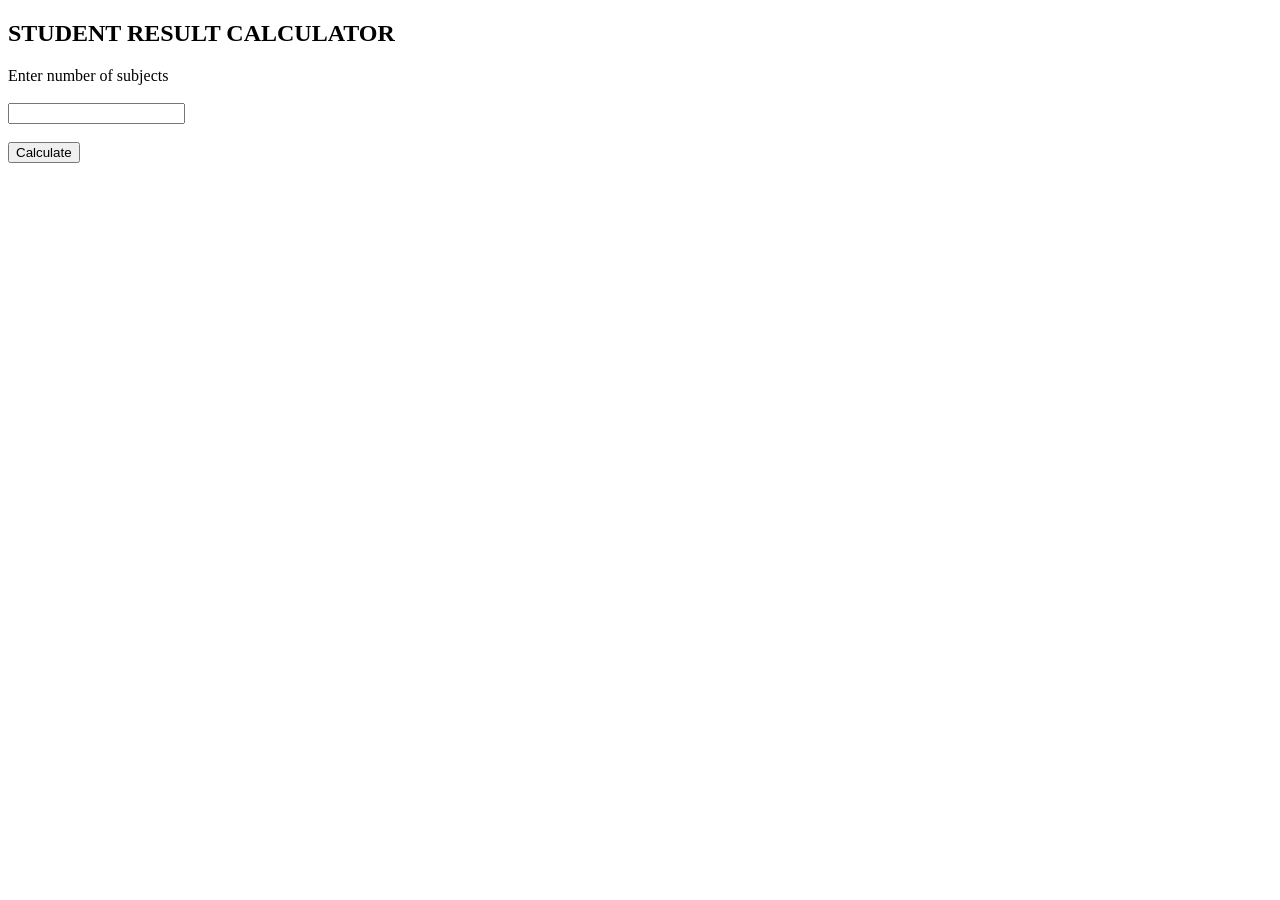
<file: index.html>
<!DOCTYPE html>
<html lang="en">
<head>
    <meta charset="UTF-8">
    <meta name="viewport" content="width=device-width, initial-scale=1.0">
    <title>Document</title>
</head>
<body>
    <h2>STUDENT RESULT CALCULATOR</h2>
    <label>Enter number of subjects</label><br> <br>
    <input type="number" id="subjects"><br> <br>
    <button onclick='calculateMarks()'>Calculate</button><br> <br>

    <div id="total"></div>
    <div id="average"></div>
    <div id="grade"></div>
    <div id="result"></div>

    <script src="main.js"></script>
</body>
</html>
</file>
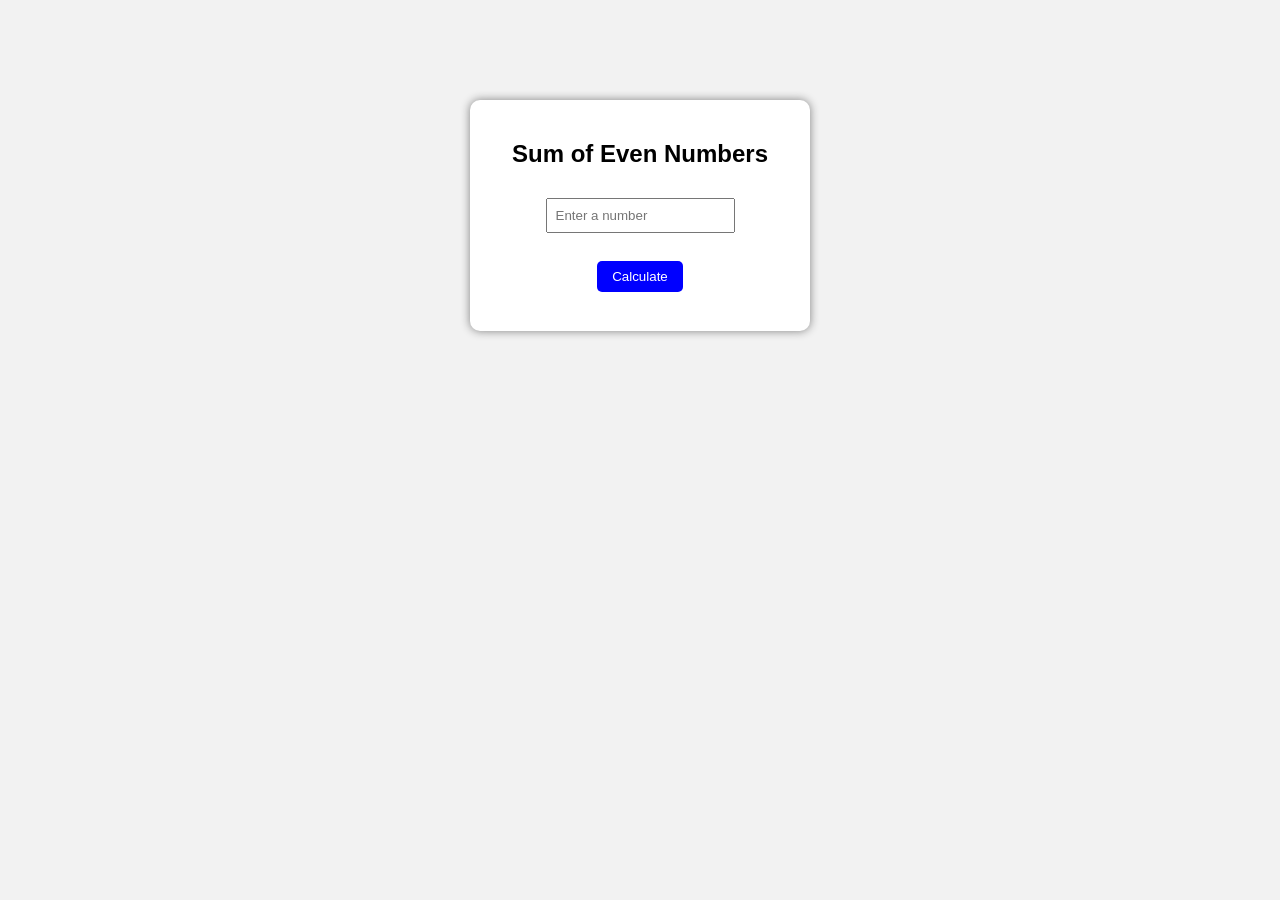
<file: Midterm2.html>
<!DOCTYPE html>
<html>
<head>
<title>Sum of Even Numbers</title>

<style>
body{
    font-family: Arial;
    text-align: center;
    background-color: #f2f2f2;
}

.container{
    background: white;
    width: 300px;
    padding: 20px;
    margin: 100px auto;
    border-radius: 10px;
    box-shadow: 0 0 10px gray;
}

input{
    padding: 8px;
    margin: 10px;
}

button{
    padding: 8px 15px;
    background: blue;
    color: white;
    border: none;
    border-radius: 5px;
}
</style>

<script>
function calculate(){
    let n = document.getElementById("num").value;
    let sum = 0;

    for(let i = 1; i <= n; i++){
        if(i % 2 == 0){
            sum = sum + i;
        }
    }

    document.getElementById("result").innerHTML =
    "Sum of even numbers from 1 to " + n + " is: " + sum;
}
</script>

</head>

<body>

<div class="container">
<h2>Sum of Even Numbers</h2>

<input type="number" id="num" placeholder="Enter a number">

<br><br>

<button onclick="calculate()">Calculate</button>

<h3 id="result"></h3>

</div>

</body>
</html>
</file>
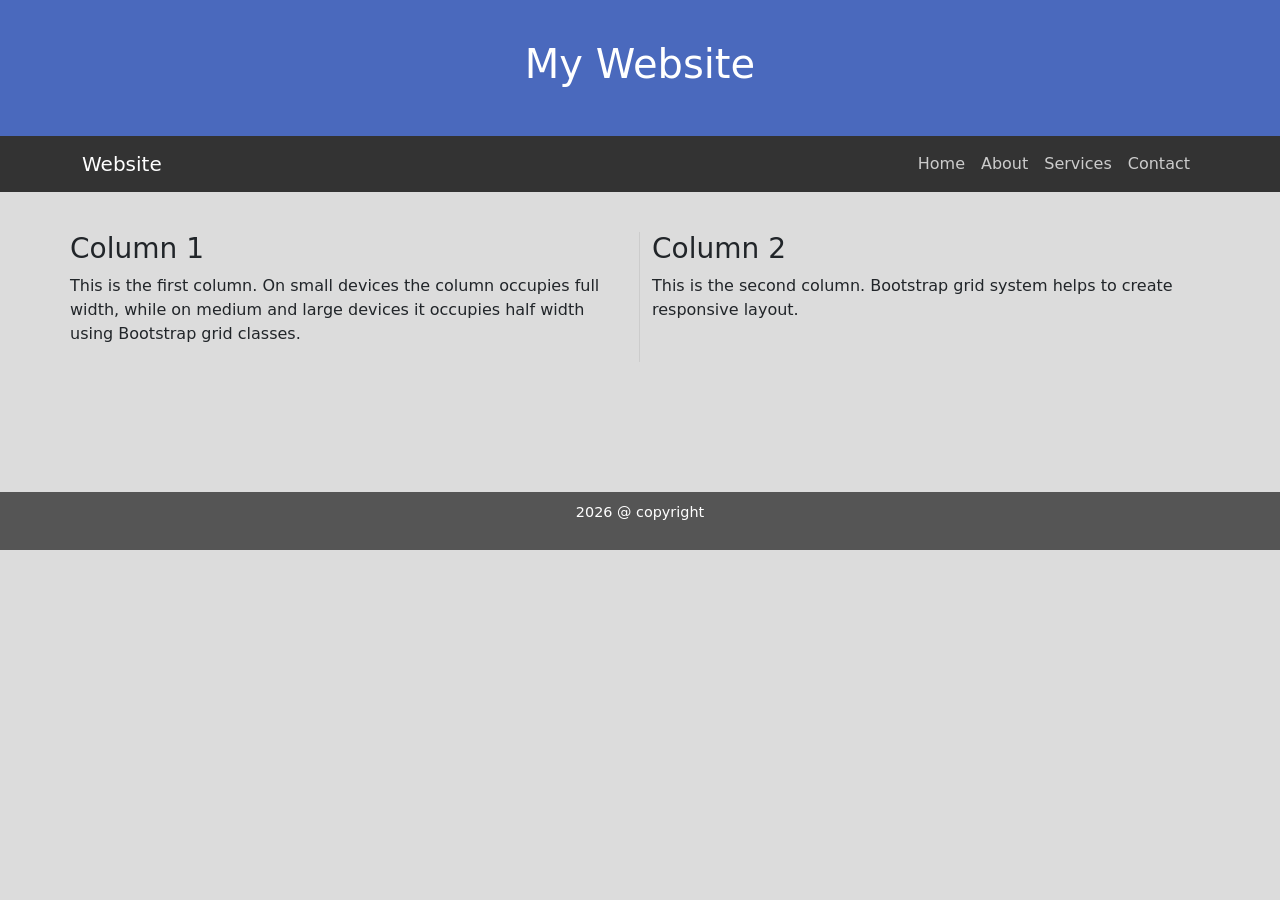
<file: mywebsite.html>
<!DOCTYPE html>
<html lang="en">
<head>
    <meta charset="UTF-8">
    <meta name="viewport" content="width=device-width, initial-scale=1.0">
    <title>Bootstrap</title>
    
    <link href="https://cdn.jsdelivr.net/npm/bootstrap@5.3.0/dist/css/bootstrap.min.css" rel="stylesheet">
    <link rel="stylesheet" href="style.css">
</head>
<body>

    
    <header class="header-custom">
        <div class="container">
            <h1>My Website</h1>
        </div>
    </header>

    
    <nav class="navbar navbar-expand navbar-custom">
        <div class="container">
            <a class="navbar-brand text-white" href="#">Website</a>
            <ul class="navbar-nav ms-auto">
                <li class="nav-item"><a class="nav-link" href="#">Home</a></li>
                <li class="nav-item"><a class="nav-item nav-link" href="#">About</a></li>
                <li class="nav-item"><a class="nav-item nav-link" href="#">Services</a></li>
                <li class="nav-item"><a class="nav-item nav-link" href="#">Contact</a></li>
            </ul>
        </div>
    </nav>

    
    <div class="container main-content">
        <div class="row">
            
            <div class="col-sm-12 col-md-6 column-divider">
                <h3>Column 1</h3>
                <p>This is the first column. On small devices the column occupies full width, while on medium and large devices it occupies half width using Bootstrap grid classes.</p>
            </div>
            
            <div class="col-sm-12 col-md-6">
                <h3>Column 2</h3>
                <p>This is the second column. Bootstrap grid system helps to create responsive layout.</p>
            </div>
        </div>
    </div>

    
    <footer class="footer-custom">
        <div class="container">
        </div>
        <p> 2026 @ copyright</p>
    </footer>

    
    <script src="https://cdn.jsdelivr.net/npm/bootstrap@5.3.0/dist/js/bootstrap.bundle.min.js"></script>
</body>
</html>
</file>
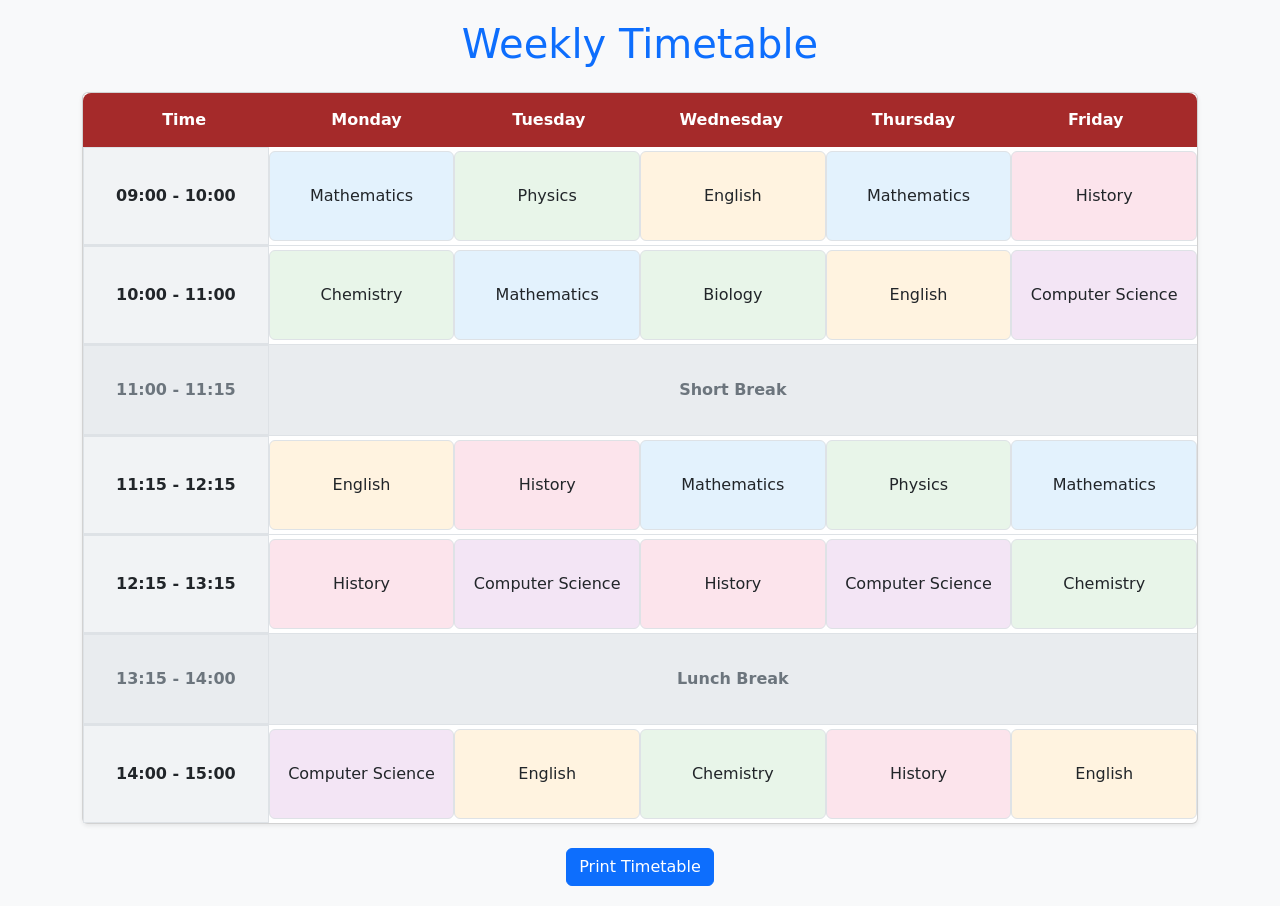
<file: timetable.html>
<!DOCTYPE html>
<html lang="en">
<head>
    <meta charset="UTF-8">
    <meta name="viewport" content="width=device-width, initial-scale=1.0">
    <title>My Timetable Grid</title>
    <link href="https://cdn.jsdelivr.net/npm/bootstrap@5.3.3/dist/css/bootstrap.min.css" rel="stylesheet">
    <style>
        body {
            background-color: #f8f9fa;
            padding: 20px;
        }
        .timetable-header {
            background-color:brown;
            color: white;
            font-weight: bold;
            text-align: center;
            padding: 15px 10px;
            border-radius: 8px 8px 0 0;
        }
        .time-slot {
            background-color: #f1f3f5;
            font-weight: bold;
            display: flex;
            align-items: center;
            justify-content: center;
            min-height: 90px;
            border: 1px solid #dee2e6;
        }
        .subject {
            min-height: 90px;
            display: flex;
            align-items: center;
            justify-content: center;
            text-align: center;
            border: 1px solid #dee2e6;
            border-radius: 6px;
            margin: 4px 0;
            font-weight: 500;
        }
        .break {
            background-color: #e9ecef !important;
            color: #6c757d;
            font-weight: bold;
        }
        .math     { background-color: #e3f2fd; }
        .science  { background-color: #e8f5e9; }
        .english  { background-color: #fff3e0; }
        .history  { background-color: #fce4ec; }
        .computer { background-color: #f3e5f5; }
    </style>
</head>
<body>
    <div class="container">
        <h1 class="text-center mb-4 text-primary"> Weekly Timetable</h1>
        
        <div class="card shadow-sm">
            <div class="card-body p-0">
                
            
                <div class="row g-0 timetable-header">
                    <div class="col-2">Time</div>
                    <div class="col">Monday</div>
                    <div class="col">Tuesday</div>
                    <div class="col">Wednesday</div>
                    <div class="col">Thursday</div>
                    <div class="col">Friday</div>
                </div>

                
                <div class="row g-0 border-bottom">
                    <div class="col-2 time-slot">09:00 - 10:00</div>
                    <div class="col"><div class="subject math">Mathematics</div></div>
                    <div class="col"><div class="subject science">Physics</div></div>
                    <div class="col"><div class="subject english">English</div></div>
                    <div class="col"><div class="subject math">Mathematics</div></div>
                    <div class="col"><div class="subject history">History</div></div>
                </div>

            
                <div class="row g-0 border-bottom">
                    <div class="col-2 time-slot">10:00 - 11:00</div>
                    <div class="col"><div class="subject science">Chemistry</div></div>
                    <div class="col"><div class="subject math">Mathematics</div></div>
                    <div class="col"><div class="subject science">Biology</div></div>
                    <div class="col"><div class="subject english">English</div></div>
                    <div class="col"><div class="subject computer">Computer Science</div></div>
                </div>

                
                <div class="row g-0 border-bottom">
                    <div class="col-2 time-slot break">11:00 - 11:15</div>
                    <div class="col-10 break d-flex align-items-center justify-content-center">
                        <strong>Short Break</strong>
                    </div>
                </div>

        
                <div class="row g-0 border-bottom">
                    <div class="col-2 time-slot">11:15 - 12:15</div>
                    <div class="col"><div class="subject english">English</div></div>
                    <div class="col"><div class="subject history">History</div></div>
                    <div class="col"><div class="subject math">Mathematics</div></div>
                    <div class="col"><div class="subject science">Physics</div></div>
                    <div class="col"><div class="subject math">Mathematics</div></div>
                </div>

                
                <div class="row g-0 border-bottom">
                    <div class="col-2 time-slot">12:15 - 13:15</div>
                    <div class="col"><div class="subject history">History</div></div>
                    <div class="col"><div class="subject computer">Computer Science</div></div>
                    <div class="col"><div class="subject history">History</div></div>
                    <div class="col"><div class="subject computer">Computer Science</div></div>
                    <div class="col"><div class="subject science">Chemistry</div></div>
                </div>

        
                <div class="row g-0 border-bottom">
                    <div class="col-2 time-slot break">13:15 - 14:00</div>
                    <div class="col-10 break d-flex align-items-center justify-content-center">
                        <strong>Lunch Break</strong>
                    </div>
                </div>

                
                <div class="row g-0">
                    <div class="col-2 time-slot">14:00 - 15:00</div>
                    <div class="col"><div class="subject computer">Computer Science</div></div>
                    <div class="col"><div class="subject english">English</div></div>
                    <div class="col"><div class="subject science">Chemistry</div></div>
                    <div class="col"><div class="subject history">History</div></div>
                    <div class="col"><div class="subject english">English</div></div>
                </div>

            </div>
        </div>

        <div class="mt-4 text-center">
            <button class="btn btn-primary" onclick="window.print()">Print Timetable</button>
        </div>
    </div>

    <script src="https://cdn.jsdelivr.net/npm/bootstrap@5.3.3/dist/js/bootstrap.bundle.min.js"></script>
</body>
</html>
</file>
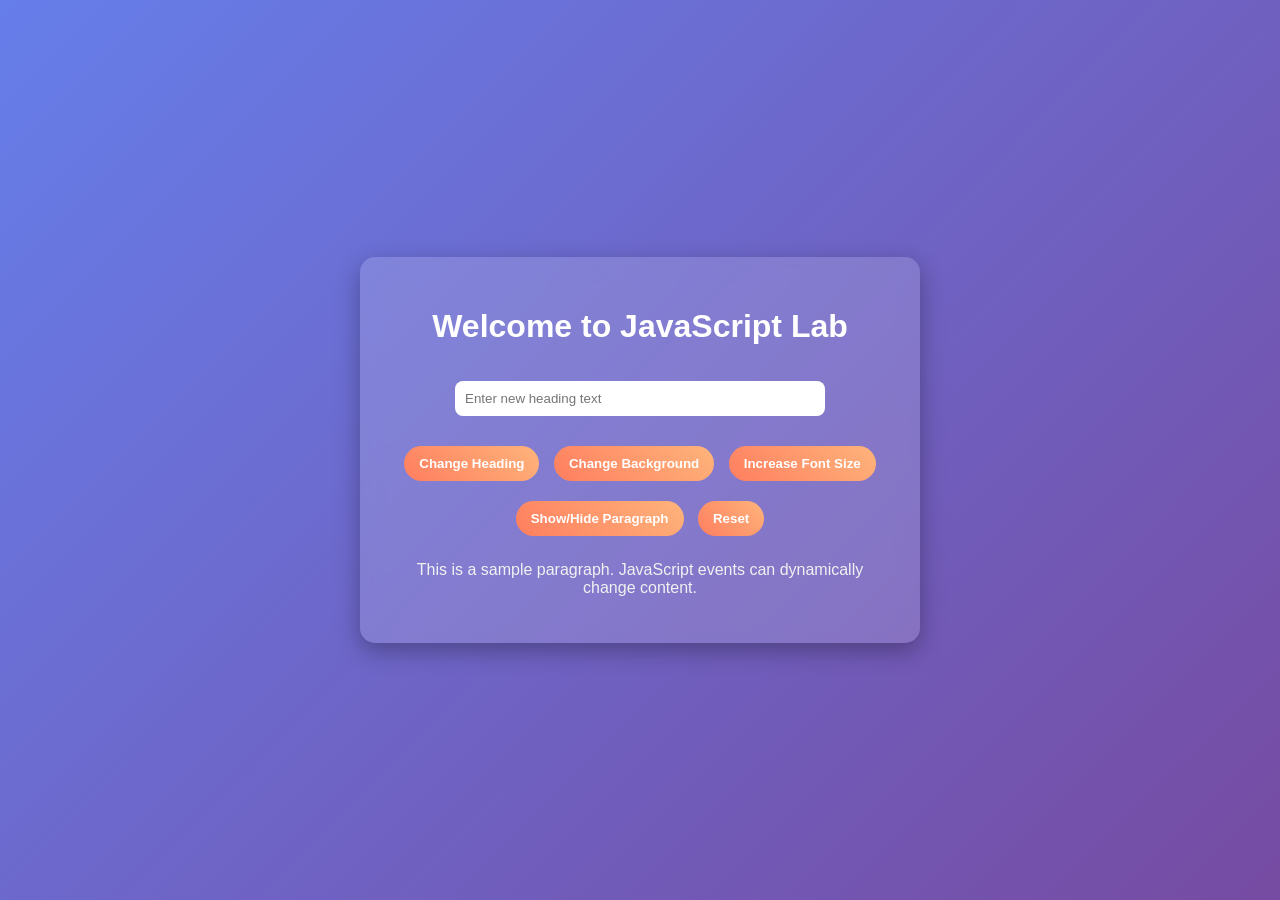
<file: 3 exps/exp1.html>
<!DOCTYPE html> 
<html lang="en"> 
<head> 
<meta charset="UTF-8"> 
<title>JavaScript Lab</title> 
<style> 
body{ 
 font-family: Arial, sans-serif; 
 background: linear-gradient(135deg, #667eea, #764ba2);
 display: flex; 
 justify-content: center; 
 align-items: center; 
 height: 100vh; 
 margin: 0;
} 

.container{ 
 background: rgba(255, 255, 255, 0.15);
 backdrop-filter: blur(10px);
 padding: 30px; 
 border-radius: 15px; 
 box-shadow: 0px 8px 25px rgba(0,0,0,0.3); 
 text-align: center; 
 width: 500px; 
 color: white;
}

input{ 
 padding: 10px; 
 width: 70%; 
 margin: 15px 0; 
 border: none; 
 border-radius: 8px; 
 outline: none;
} 

.buttons{ 
 margin: 10px 0; 
} 

button{ 
 padding: 10px 15px; 
 margin: 5px; 
 border: none; 
 border-radius: 25px; 
 background: linear-gradient(45deg, #ff7e5f, #feb47b);
 color: white; 
 cursor: pointer; 
 transition: all 0.3s ease;
 font-weight: bold;
} 

button:hover{ 
 transform: scale(1.1);
 background: linear-gradient(45deg, #43cea2, #185a9d);
} 

p{ 
 margin-top: 20px; 
 font-size: 16px;
 color: #f1f1f1;
}
 </style> 
</head> 
<body> 
<div class="container"> 
<h1 id="heading">Welcome to JavaScript Lab</h1> 
<input type="text" id="inputText" placeholder="Enter new heading text"> 
<div class="buttons"> 
<button onclick="changeHeading()">Change Heading</button> 
<button onclick="changeBackground()">Change Background</button> 
<button onclick="increaseFont()">Increase Font Size</button> 
</div> 
<div class="buttons"> 
<button onclick="toggleParagraph()">Show/Hide Paragraph</button> 
<button onclick="resetPage()">Reset</button> 
</div> 
<p id="para"> 
This is a sample paragraph. JavaScript events can dynamically change content. 
</p> 
</div> 
<script> 
let fontSize = 16; 
let isVisible = true; 
function changeHeading() { 
 let input = document.getElementById("inputText").value; 
 if (input !== "") {
 document.getElementById("heading").innerText = input; 
 } 
} 
function changeBackground() { 
 document.body.style.backgroundColor = 
 document.body.style.backgroundColor === "lightblue" 
 ? "palegreen" 
 : "lightblue"; 
} 
function increaseFont(){ 
 fontSize += 2; 
 document.getElementById("para").style.fontSize = fontSize + "px"; 
} 
function toggleParagraph(){ 
 let para = document.getElementById("para"); 
 if (isVisible){ 
 para.style.display = "none"; 
 } else { 
 para.style.display = "block"; 
 } 
 isVisible = !isVisible; 
} 
function resetPage(){ 
 document.getElementById("heading").innerText = "Welcome to JavaScript Lab"; 
 document.getElementById("inputText").value = ""; 
 document.body.style.backgroundColor = "#eaeaea"; 
 document.getElementById("para").style.fontSize = "16px";
 document.getElementById("para").style.display = "block";
 fontSize = 16;
 isVisible = true;
}
</script>
</body>
</html>
</file>
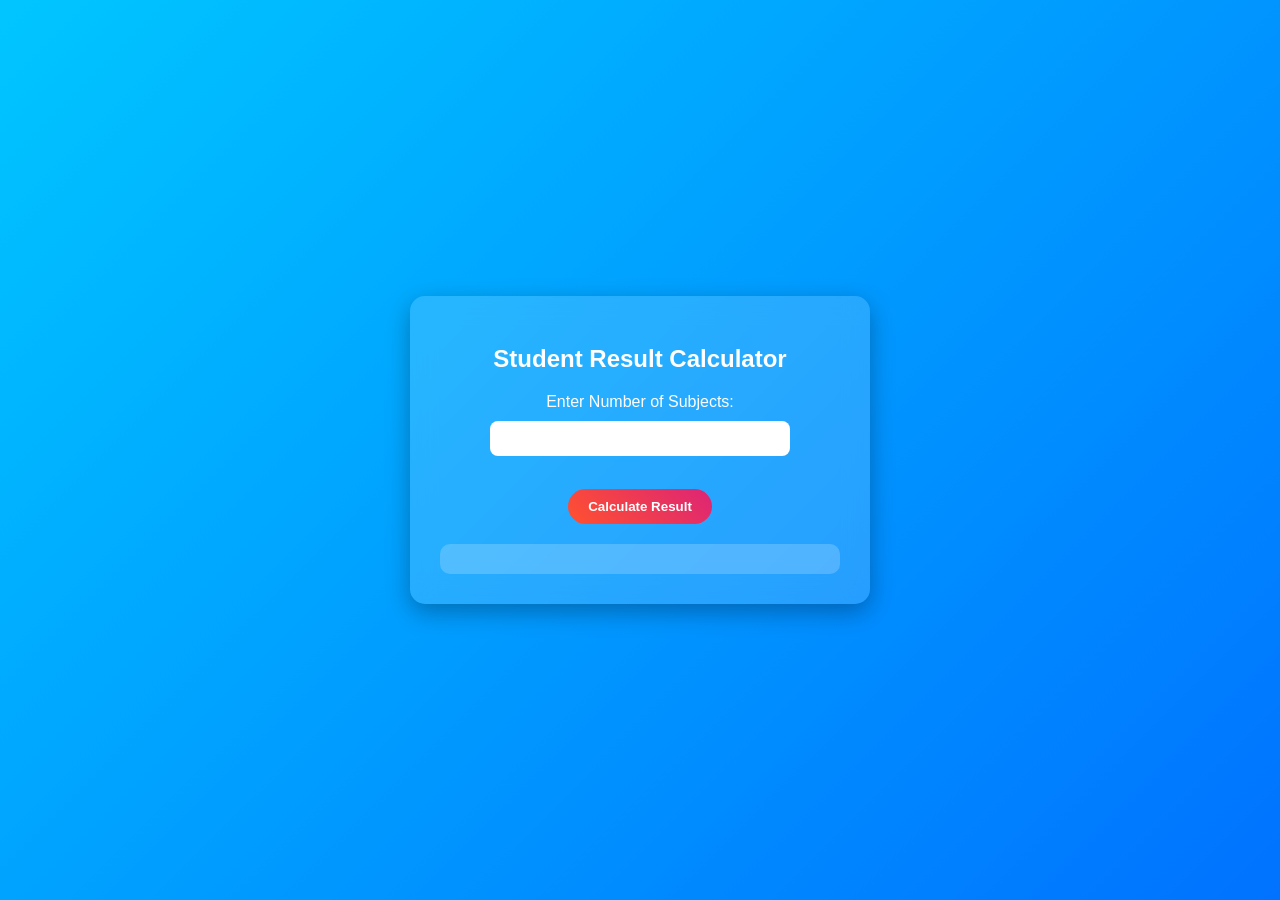
<file: 3 exps/exp2.html>
<!DOCTYPE html> 
<html> 
<head> 
<title>Student Result Calculator</title> 
<style>
    body{
  font-family: Arial, sans-serif;
  background: linear-gradient(135deg, #00c6ff, #0072ff);
  display: flex;
  justify-content: center;
  align-items: center;
  height: 100vh;
  margin: 0;
}

.container{
  background: rgba(255, 255, 255, 0.15);
  backdrop-filter: blur(12px);
  padding: 30px;
  border-radius: 15px;
  box-shadow: 0px 8px 25px rgba(0,0,0,0.3);
  text-align: center;
  width: 400px;
  color: white;
}

h2{
  margin-bottom: 20px;
}

input{
  padding: 10px;
  width: 70%;
  border: none;
  border-radius: 8px;
  outline: none;
  margin-top: 10px;
}

button{
  padding: 10px 20px;
  margin-top: 15px;
  border: none;
  border-radius: 25px;
  background: linear-gradient(45deg, #ff512f, #dd2476);
  color: white;
  cursor: pointer;
  font-weight: bold;
  transition: all 0.3s ease;
}

button:hover{
  transform: scale(1.1);
  background: linear-gradient(45deg, #36d1dc, #5b86e5);
}

#result{
  margin-top: 20px;
  font-size: 16px;
  background: rgba(255,255,255,0.2);
  padding: 15px;
  border-radius: 10px;
}
</style>
</head>

 <body> 
<div class="container"> 
<h2>Student Result Calculator</h2> 
<label>Enter Number of Subjects:</label><br> 
<input type="number" id="subjects"><br><br> 
<button onclick="calculateResult()">Calculate Result</button> 
<div id="result"></div> 
</div> 
<script> 
function calculateResult(){ 
let n = document.getElementById("subjects").value; 
let total = 0; 
for(let i=1;i<=n;i++){ 
let marks = parseFloat(prompt("Enter marks for Subject " + i));
total = total + marks;
}
let average = total / n; 
let grade; 
if(average >= 90){ 
grade = "A+"; 
} else if (average >= 75){ 
grade = "A"; 
} else if (average >= 60){ 
grade = "B"; 
} else if (average >= 50){ 
grade = "C"; 
} else { 
grade = "Fail"; 
} let result = 
"Total Marks: " + total + "<br>" + 
"Average: " + average.toFixed(2) + "<br>" + 
"Grade: " + grade; 
document.getElementById("result").innerHTML = result;
</script>
</body>
</html>
</file>
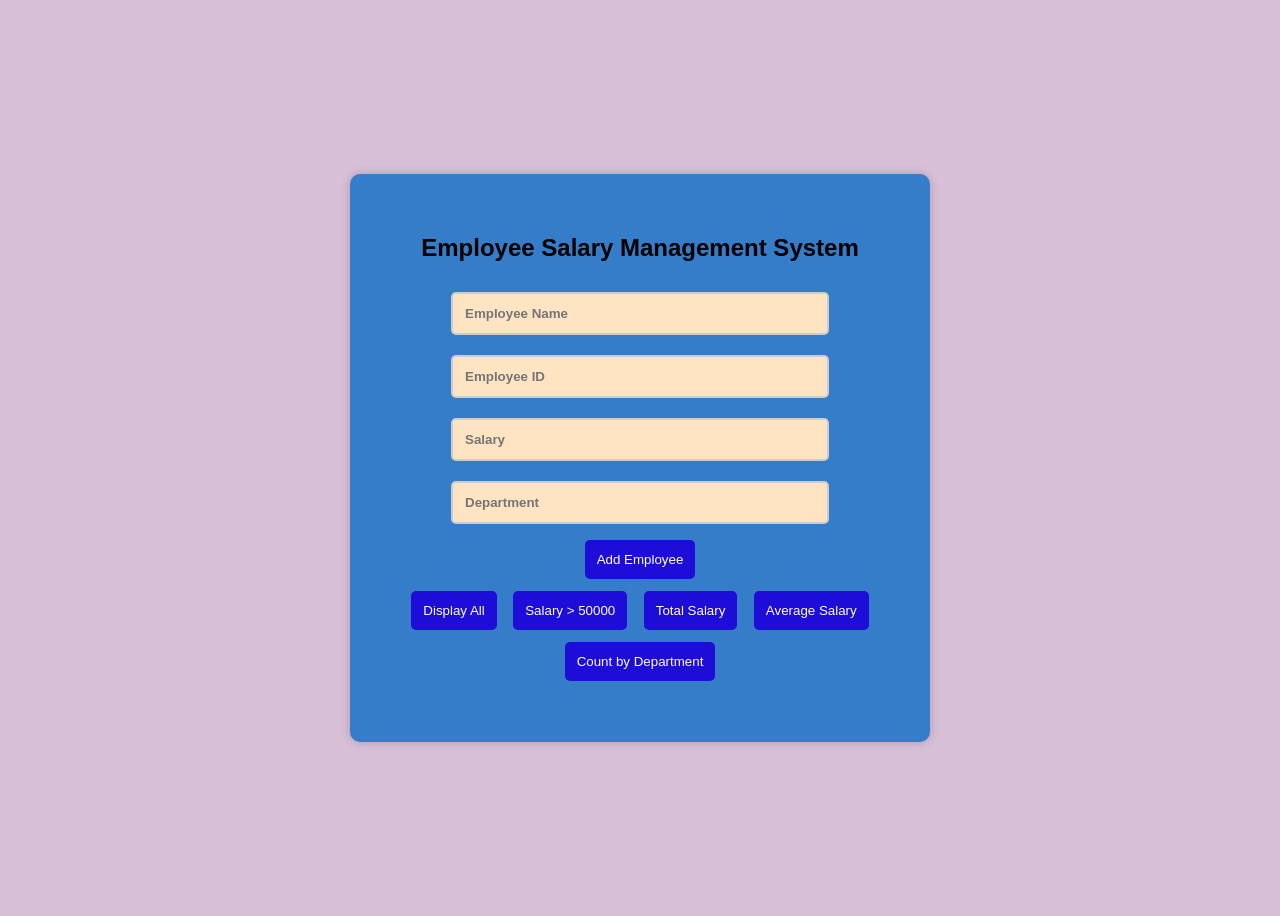
<file: 3 exps/exp3.html>
<!DOCTYPE html>
<html lang="en">
<head>
<meta charset="UTF-8">
<title>Employee Salary Management System</title>

<style>
body{ 
font-family: Arial, sans-serif; 
background: thistle; 
display:flex; 
justify-content:center; 
align-items:center; 
height:100vh; 
}

.container{ 
background:rgb(53, 124, 201); 
padding:40px; 
border-radius:10px; 
width:500px; 
text-align:center; 
box-shadow:0 0 10px rgba(0,0,0,0.2); 
} 

input{ 
width:350px; 
padding:12px; 
margin:10px 0; 
border-radius:5px; 
background-color: bisque; 
font-weight: 800; 
border: 2px solid #ccc; 
} 

button{ 
padding:12px; 
margin:6px; 
border:none; 
background:#1e0dd8; 
color:white; 
border-radius:5px; 
cursor:pointer; 
} 

button:hover{ 
background:#dc0f46; 
} 

#output{ 
margin-top:15px; 
text-align:left; 
}
</style>

</head>

<body>

<div class="container">

<h2>Employee Salary Management System</h2>

<input type="text" id="name" placeholder="Employee Name"> 
<input type="text" id="id" placeholder="Employee ID"> 
<input type="number" id="salary" placeholder="Salary"> 
<input type="text" id="department" placeholder="Department"> 

<button onclick="addEmployee()">Add Employee</button><br> 
<button onclick="displayAll()">Display All</button> 
<button onclick="salaryAbove()">Salary > 50000</button> 
<button onclick="totalSalary()">Total Salary</button> 
<button onclick="averageSalary()">Average Salary</button> 
<button onclick="countDepartment()">Count by Department</button> 

<div id="output"></div> 

</div>

<script>
let employees=[];

function addEmployee(){ 
let name=document.getElementById("name").value; 
let id=document.getElementById("id").value; 
let salary=document.getElementById("salary").value; 
let department=document.getElementById("department").value; 

if(name===""||id===""||salary===""||department===""){ 
alert("Please fill all fields properly"); 
return;  
} 

let employee={ 
name:name, 
id:id, 
salary:Number(salary), 
department:department 
}; 

employees.push(employee); 

alert("Employee "+name+" stored successfully"); 

document.getElementById("name").value=""; 
document.getElementById("id").value=""; 
document.getElementById("salary").value=""; 
document.getElementById("department").value=""; 
} 

function displayAll(){ 
if(employees.length===0){ 
alert("No employees stored"); 
return; 
} 

let output=""; 

employees.forEach(function(emp){ 
output+="Name: "+emp.name+ 
" | ID: "+emp.id+ 
" | Salary: "+emp.salary+ 
" | Department: "+emp.department+"<br>"; 
}); 

document.getElementById("output").innerHTML=output; 
} 

function salaryAbove(){ 
let output=""; 

for(let i=0;i<employees.length;i++){ 
if(employees[i].salary>50000){ 
output+="Name: "+employees[i].name+ 
" | Salary: "+employees[i].salary+"<br>"; 
} 
} 

if(output===""){ 
output="No employees with salary greater than 50000"; 
} 

document.getElementById("output").innerHTML=output; 
} 

function totalSalary(){ 
let total=0; 

for(let i=0;i<employees.length;i++){ 
total+=employees[i].salary; 
} 

document.getElementById("output").innerHTML="Total Salary: "+total; 
} 

function averageSalary(){ 
if(employees.length===0){ 
alert("No employee data available"); 
return; 
} 

let total=0; 

for(let i=0;i<employees.length;i++){ 
total+=employees[i].salary; 
} 

let avg=total/employees.length; 

document.getElementById("output").innerHTML="Average Salary: "+avg.toFixed(2); 
} 

function countDepartment(){ 
let deptCount={}; 

for(let i=0;i<employees.length;i++){ 
let dept=employees[i].department; 

if(deptCount[dept]){ 
deptCount[dept]++; 
} 
else{ 
deptCount[dept]=1; 
} 
} 

let output=""; 

for(let d in deptCount){ 
output+=d+" : "+deptCount[d]+" employees<br>"; 
} 

document.getElementById("output").innerHTML=output; 
} 
</script>

</body>
</html>
</file>
<file: style.css>
.header-custom {
            background-color: #4a69bd;
            color: white;
            padding: 40px 0;
            text-align: center;
}
    .navbar-custom {
            background-color: #333;
        }
        .navbar-custom .nav-link {
            color: #ccc !important;
        }
        .navbar-custom .nav-link:hover {
            color: white !important;
        }
        .main-content {
            padding: 40px 0;
            min-height: 300px;
        }
        .column-divider {
            border-right: 1px solid #ccc;
        }
        .footer-custom {
            background-color: #555;
            color: white;
            padding: 10px 0;
            text-align: center;
            font-size: 0.9rem;
        }
        body{
            background-color: gainsboro;
        }
</file>
